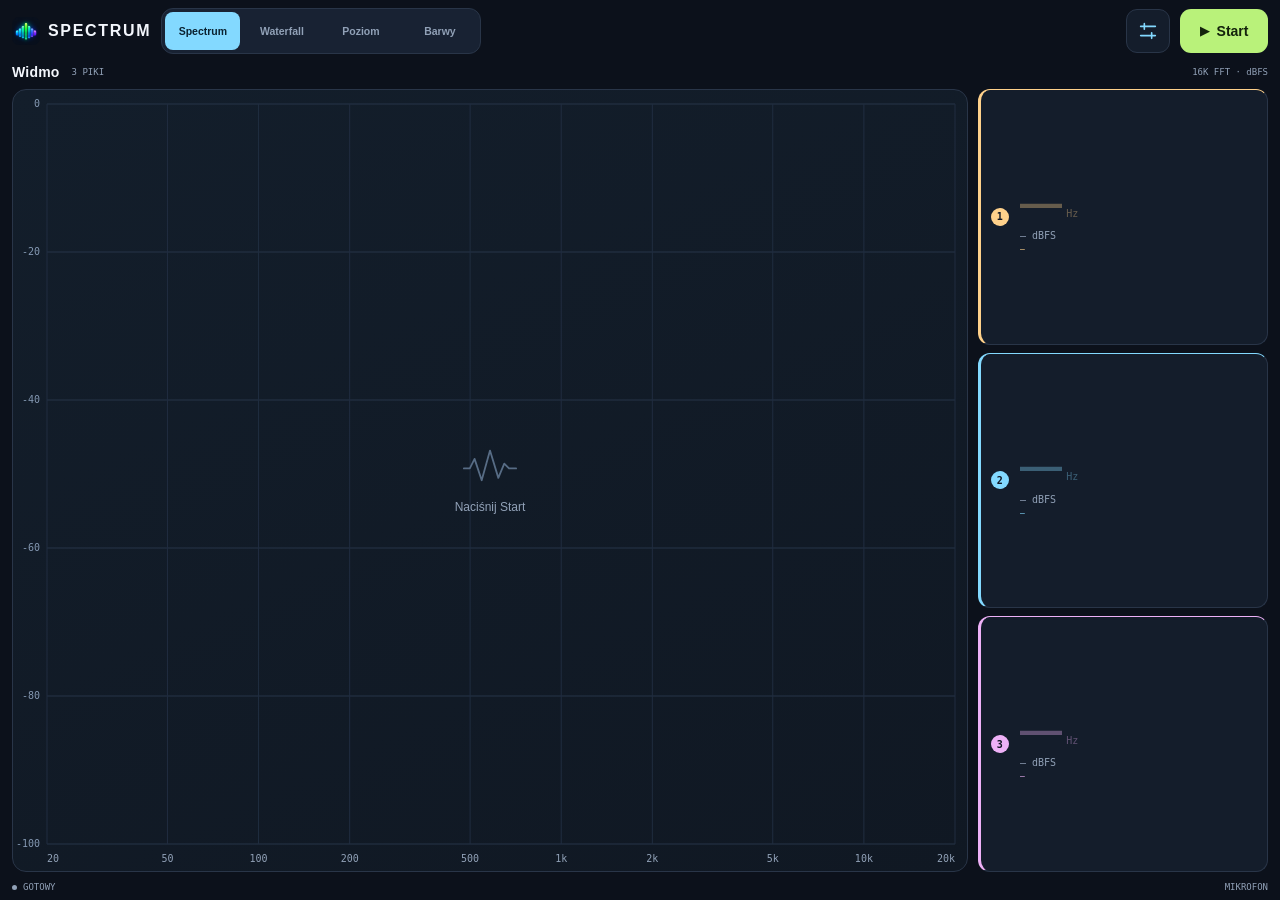
<file: index.html>
<!doctype html>
<html lang="pl" data-version="26.10.7"><head><meta charset="utf-8"><meta name="viewport" content="width=device-width, initial-scale=1, viewport-fit=cover"><meta name="theme-color" content="#0c111b"><meta name="apple-mobile-web-app-capable" content="yes"><meta name="apple-mobile-web-app-title" content="SPECTRUM"><meta name="apple-mobile-web-app-status-bar-style" content="black-translucent"><meta name="mobile-web-app-capable" content="yes"><link rel="manifest" href="manifest.webmanifest"><link rel="apple-touch-icon" sizes="180x180" href="icons/apple-touch-icon.png"><link rel="icon" type="image/png" sizes="32x32" href="icons/favicon-32.png"><meta name="author" content="Mariusz Bak — dev@mariuszbak.eu"><meta name="description" content="Widmo, wykrywanie pików tonalnych i miernik poziomu audio."><title>SPECTRUM — analizator audio</title><link rel="stylesheet" href="style.css?v=26.10.7"><meta name="application-version" content="26.10.7"></head>
<body><div class="app">
<header class="toolbar">
<div class="brand"><img src="icons/icon-192.png" width="28" height="28" alt=""><span>SPECTRUM</span></div>
<div class="function-tabs" role="tablist" aria-label="Funkcja"><button id="spectrumTab" role="tab" aria-selected="true" aria-controls="spectrumView">Spectrum</button><button id="waterfallTab" role="tab" aria-selected="false" aria-controls="spectrumView" tabindex="-1">Waterfall</button><button id="levelTab" role="tab" aria-selected="false" aria-controls="levelView" tabindex="-1">Poziom</button><button id="bandsTab" role="tab" aria-selected="false" aria-controls="bandsView" tabindex="-1">Barwy</button></div>
<button id="settingsOpen" class="settings-button" aria-label="Ustawienia" aria-haspopup="dialog"><svg viewBox="0 0 24 24" aria-hidden="true"><path d="M4 7h16M4 17h16M8 4v6m8 4v6"/></svg><span>Ustawienia</span></button>
<button id="start" class="start-button"><span id="playIcon" aria-hidden="true">▶</span><span id="startText">Start</span></button>
</header>
<main id="workspace" class="workspace">
<section id="spectrumView" class="view" role="tabpanel" aria-labelledby="spectrumTab">
<div class="view-heading"><h1 id="spectrumTitle">Widmo</h1><span id="peakStatus">3 PIKI</span><span class="technical">16K FFT · dBFS</span></div>
<div class="spectrum-layout">
<div class="chart-box"><canvas id="spectrum" aria-label="Widmo od 20 Hz do 20 kHz z trzema kolorowymi pikami"></canvas><div id="empty" class="empty"><svg viewBox="0 0 48 32" aria-hidden="true"><path d="M2 18h5l4-8 6 18L24 3l7 23 5-12 4 4h6"/></svg><span>Naciśnij Start</span></div></div>
<div id="peakCards" class="peak-cards" aria-label="Trzy dominujące częstotliwości">
<article class="peak-card" id="peakCard0"><div class="peak-card-head"><span class="peak-number">1</span><span>PIK 1</span></div><div class="peak-frequency"><strong id="peakFrequency0">—</strong><span>Hz</span></div><span id="peakLevel0" class="peak-level">— dBFS</span><span id="peakState0" class="peak-state">—</span></article>
<article class="peak-card" id="peakCard1"><div class="peak-card-head"><span class="peak-number">2</span><span>PIK 2</span></div><div class="peak-frequency"><strong id="peakFrequency1">—</strong><span>Hz</span></div><span id="peakLevel1" class="peak-level">— dBFS</span><span id="peakState1" class="peak-state">—</span></article>
<article class="peak-card" id="peakCard2"><div class="peak-card-head"><span class="peak-number">3</span><span>PIK 3</span></div><div class="peak-frequency"><strong id="peakFrequency2">—</strong><span>Hz</span></div><span id="peakLevel2" class="peak-level">— dBFS</span><span id="peakState2" class="peak-state">—</span></article>
</div><div id="waterfallBox" class="waterfall-box" hidden><div class="waterfall-heading"><span>Historia <span id="waterfallInfo">0 s</span></span><span class="color-ramp" aria-hidden="true"></span><span id="waterfallScale">−100…0 dBFS</span></div><div class="waterfall-plot"><canvas id="waterfall" aria-label="Historia widma: najnowsze dane u góry, starsze poniżej"></canvas></div></div><aside id="waterfallControls" class="waterfall-controls" aria-label="Regulacja wodospadu" hidden><label><span>Zoom <output id="waterfallZoomValue" for="waterfallZoom">1×</output></span><input id="waterfallZoom" type="range" min="0" max="4" step="0.05" value="0" aria-label="Zoom poziomu sygnału w dB"></label><label><span>Offset <output id="waterfallOffsetValue" for="waterfallOffset">0 dB</output></span><input id="waterfallOffset" type="range" min="-120" max="0" step="1" value="0" aria-label="Przesunięcie skali poziomu w dB"></label><label><span>Czułość <output id="waterfallGainValue" for="waterfallGain">0 dB</output></span><input id="waterfallGain" type="range" min="-24" max="24" step="1" value="0" aria-label="Czułość kolorów wodospadu" title="Zmienia kolory, bez zmiany wzmocnienia mikrofonu"></label><span id="waterfallZoomRange" class="waterfall-zoom-range">−100…0 dBFS</span><button id="waterfallReset" class="action" type="button">Reset</button></aside></div></section>
<section id="levelView" class="view" role="tabpanel" aria-labelledby="levelTab" hidden>
<div class="view-heading"><h1>Poziom</h1><span id="unitBadge" class="unit-badge">dBFS</span><span id="meterTypeLabel" class="technical">WSKAZÓWKA</span></div>
<div class="level-layout"><div class="meter-body"><div class="gauge"><canvas id="meter" aria-label="Wskaźnik poziomu RMS"></canvas></div><div class="main-value"><span class="reading-label">RMS</span><strong id="level">—</strong><span id="levelUnit">dBFS</span></div></div>
<div class="readings"><article class="reading-card"><span class="reading-label">PEAK · CHWILOWY</span><strong id="peak">—</strong><span class="reading-unit">dBFS</span></article><article class="reading-card"><span class="reading-label">MAX PEAK</span><strong id="max">—</strong><span class="reading-unit">dBFS</span></article><article class="reading-card"><span class="reading-label">MAX RMS</span><strong id="maxRms">—</strong><span class="reading-unit">dBFS</span></article></div></div>
</section><section id="bandsView" class="view bands-view" role="tabpanel" aria-labelledby="bandsTab" hidden><div class="view-heading"><h1>Barwy dźwięku</h1><span id="bandsStatus">0 pasm</span><span id="bandsRange" class="technical">20 Hz–20 kHz</span></div><div class="bands-grid"><article id="bandCard0" class="band-card" style="--band-hue:30;--activity:0" aria-label="20–63 Hz: Pomruk · drżenie"><strong>20–63 Hz</strong><span>Pomruk · drżenie</span><i aria-hidden="true"></i></article><article id="bandCard1" class="band-card" style="--band-hue:44;--activity:0" aria-label="80 Hz: Głęboki bas"><strong>80 Hz</strong><span>Głęboki bas</span><i aria-hidden="true"></i></article><article id="bandCard2" class="band-card" style="--band-hue:58;--activity:0" aria-label="100–125 Hz: Ciężkie MMM"><strong>100–125 Hz</strong><span>Ciężkie MMM</span><i aria-hidden="true"></i></article><article id="bandCard3" class="band-card" style="--band-hue:72;--activity:0" aria-label="160–200 Hz: Ciepłe UUU"><strong>160–200 Hz</strong><span>Ciepłe UUU</span><i aria-hidden="true"></i></article><article id="bandCard4" class="band-card" style="--band-hue:86;--activity:0" aria-label="250–315 Hz: Głuche UUU"><strong>250–315 Hz</strong><span>Głuche UUU</span><i aria-hidden="true"></i></article><article id="bandCard5" class="band-card" style="--band-hue:99;--activity:0" aria-label="400–500 Hz: Pudełkowe OOO"><strong>400–500 Hz</strong><span>Pudełkowe OOO</span><i aria-hidden="true"></i></article><article id="bandCard6" class="band-card" style="--band-hue:113;--activity:0" aria-label="630–800 Hz: Gardłowe AAA"><strong>630–800 Hz</strong><span>Gardłowe AAA</span><i aria-hidden="true"></i></article><article id="bandCard7" class="band-card" style="--band-hue:127;--activity:0" aria-label="1 kHz: Nosowe AAA"><strong>1 kHz</strong><span>Nosowe AAA</span><i aria-hidden="true"></i></article><article id="bandCard8" class="band-card" style="--band-hue:141;--activity:0" aria-label="1,25 kHz: Twarde AAA"><strong>1,25 kHz</strong><span>Twarde AAA</span><i aria-hidden="true"></i></article><article id="bandCard9" class="band-card" style="--band-hue:155;--activity:0" aria-label="1,6 kHz: Jasne EEE"><strong>1,6 kHz</strong><span>Jasne EEE</span><i aria-hidden="true"></i></article><article id="bandCard10" class="band-card" style="--band-hue:169;--activity:0" aria-label="2 kHz: Przenikliwe EEE"><strong>2 kHz</strong><span>Przenikliwe EEE</span><i aria-hidden="true"></i></article><article id="bandCard11" class="band-card" style="--band-hue:183;--activity:0" aria-label="2,5 kHz: Ostre EEE–III"><strong>2,5 kHz</strong><span>Ostre EEE–III</span><i aria-hidden="true"></i></article><article id="bandCard12" class="band-card" style="--band-hue:197;--activity:0" aria-label="3,15 kHz: Cienkie III"><strong>3,15 kHz</strong><span>Cienkie III</span><i aria-hidden="true"></i></article><article id="bandCard13" class="band-card" style="--band-hue:211;--activity:0" aria-label="4 kHz: Szorstkie ŚŚŚ"><strong>4 kHz</strong><span>Szorstkie ŚŚŚ</span><i aria-hidden="true"></i></article><article id="bandCard14" class="band-card" style="--band-hue:224;--activity:0" aria-label="5 kHz: Szeleszczące SZ"><strong>5 kHz</strong><span>Szeleszczące SZ</span><i aria-hidden="true"></i></article><article id="bandCard15" class="band-card" style="--band-hue:238;--activity:0" aria-label="6,3 kHz: Syczące SSS"><strong>6,3 kHz</strong><span>Syczące SSS</span><i aria-hidden="true"></i></article><article id="bandCard16" class="band-card" style="--band-hue:252;--activity:0" aria-label="8 kHz: Ostre SSS"><strong>8 kHz</strong><span>Ostre SSS</span><i aria-hidden="true"></i></article><article id="bandCard17" class="band-card" style="--band-hue:266;--activity:0" aria-label="10 kHz: Powietrzny syk"><strong>10 kHz</strong><span>Powietrzny syk</span><i aria-hidden="true"></i></article><article id="bandCard18" class="band-card" style="--band-hue:280;--activity:0" aria-label="12,5–20 kHz: Powietrze · szelest"><strong>12,5–20 kHz</strong><span>Powietrze · szelest</span><i aria-hidden="true"></i></article></div><p class="bands-note">Jasność = aktywność pasma. Opisy głosek są orientacyjne.</p></section><div id="frequencyProbe" class="frequency-probe" hidden><strong id="probeFrequency">—</strong><span>Hz</span></div></main>
<div class="statusbar"><span id="status">GOTOWY</span><span id="message" role="status"></span><span id="sampleRate">MIKROFON</span></div>
</div>
<dialog id="settings" aria-labelledby="settingsTitle"><div class="settings-header"><h2 id="settingsTitle">Ustawienia</h2><button id="settingsClose" aria-label="Zamknij ustawienia">✕</button></div><div class="settings-content">
<label>Jednostka poziomu<select id="units"><option value="dbfs">dBFS — sygnał cyfrowy</option><option value="spl">dB SPL — po kalibracji</option><option value="dbm">dBm — po kalibracji</option></select></label>
<div id="splSettings" class="calibration" hidden><label>Korekta dB SPL (dB)<input id="offset" type="number" inputmode="decimal" min="0" max="160" step="0.1" value="100"></label><label>Poziom referencyjny (dB SPL)<input id="splReference" type="number" inputmode="decimal" min="0" max="160" step="0.1" value="94"></label><button id="calibrateSpl" class="action">Kalibruj do bieżącego RMS</button><p id="splCalibration" role="status">Ustaw stabilny dźwięk i wpisz odczyt miernika referencyjnego.</p></div>
<div id="dbmSettings" class="calibration" hidden><label>Znany poziom odniesienia (dBm)<input id="dbmReference" type="number" inputmode="decimal" min="-200" max="100" step="0.1" value="0"></label><button id="calibrateDbm" class="action">Kalibruj do bieżącego RMS</button><p id="dbmCalibration" role="status">Brak kalibracji dBm.</p><p>dBm oznacza moc względem 1 mW. Wymaga znanego odniesienia i stałego toru wejściowego. Sam mikrofon nie mierzy mocy elektrycznej. PEAK i MAX to równoważne poziomy szczytowe.</p></div>
<label>Wskaźnik poziomu<select id="meterType"><option value="analog">Wskazówka</option><option value="bar">Bargraf</option></select></label>
<div class="spectrum-settings"><h3>Analizator widma</h3><label>Liczba wykrywanych pików<select id="peakCount"><option value="1">1 pik</option><option value="2">2 piki</option><option value="3" selected>3 piki</option></select></label><label class="range-label"><span>Poziom startowy skali <output id="floorValue" for="spectrumFloor">−100 dBFS</output></span><input id="spectrumFloor" type="range" min="-120" max="-40" step="5" value="-100"></label><p id="floorHint">Dolna granica skali; górna: 0 dBFS.</p><div class="frequency-inputs"><label>Od (Hz)<input id="frequencyFrom" type="number" inputmode="numeric" min="20" max="19990" step="1" value="20"></label><label>Do (Hz)<input id="frequencyTo" type="number" inputmode="numeric" min="30" max="20000" step="1" value="20000"></label></div><p id="rangeHint" role="status">Wykrywanie pików w wybranym paśmie.</p><button id="resetSpectrum" class="action">Przywróć pełne pasmo i skalę</button></div>
<label>Wygładzanie widma<select id="smooth"><option value="0.65">Umiarkowane</option><option value="0">Brak</option><option value="0.85">Silne</option></select></label>
<label class="switch-label"><span>Wykrywanie wzbudzeń</span><input id="feedbackEnabled" type="checkbox" checked role="switch"></label>
<p>„Wzbudzenie?” wskazuje wąski, stabilny pik, który rośnie lub długo się utrzymuje. Jest to podejrzenie — instrumenty również mogą je wywołać.</p>
<div class="settings-note">Barwy: kafelki pasm świecą zależnie od aktywności.<br>Waterfall: nowe dane u góry, bez wykrywania pików.<br>Piki: odczyt co 0,5 s · podtrzymanie 1,5 s.<br>Widmo zawsze w dBFS. dB SPL wymaga kalibracji.<br>Stop wyłącza mikrofon i zachowuje wskazania.</div>
<div id="installSection" class="pwa-install"><h3>Instalacja aplikacji</h3><button id="installPwa" class="action" hidden>Zainstaluj SPECTRUM</button><p id="installHint"></p></div><p id="offlineStatus" role="status">Przygotowywanie trybu offline…</p>
<button id="reset" class="action">Resetuj MAX PEAK i MAX RMS</button><div class="release-info">Wersja <span id="buildVersion">26.10.7</span></div><div class="author-info"><span>Autor</span><strong>Mariusz Bak</strong><a href="mailto:dev@mariuszbak.eu">dev@mariuszbak.eu</a></div>
</div></dialog>
<script type="module" src="app.js?v=26.10.7"></script><script type="module" src="pwa.js?v=26.10.7"></script></body></html>
</file>
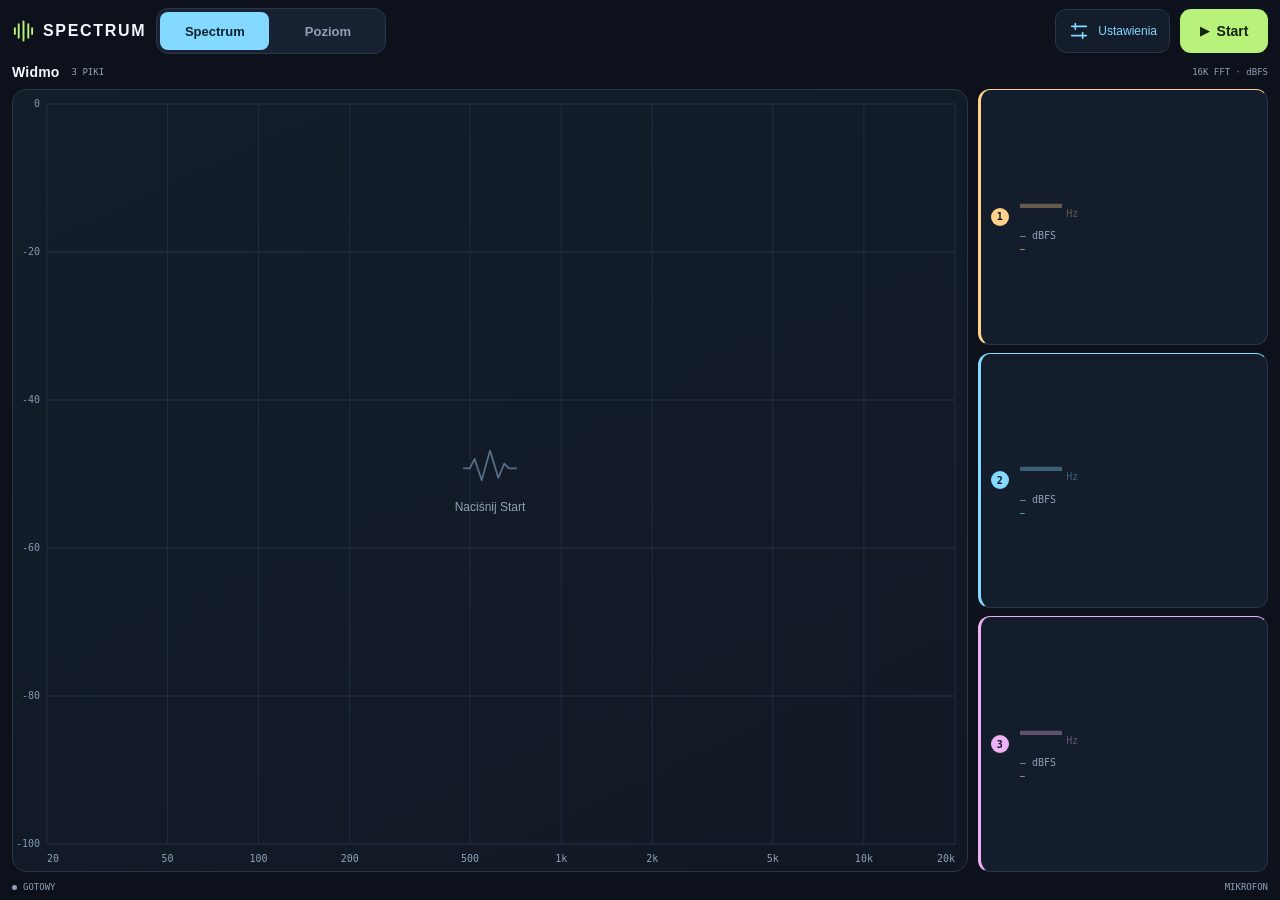
<file: spectrum.html>
<!doctype html>
<html lang="pl"><head><meta charset="utf-8"><meta name="viewport" content="width=device-width, initial-scale=1, viewport-fit=cover"><meta name="theme-color" content="#0c111b"><meta name="apple-mobile-web-app-capable" content="yes"><meta name="description" content="Widmo, wykrywanie pików tonalnych i miernik poziomu audio."><title>SPECTRUM — analizator audio</title><style>
:root{color-scheme:dark;--bg:#0c111b;--panel:#141d2b;--line:#293548;--muted:#91a1b7;--text:#f3f6fc;--green:#b9f27a;--blue:#83d9ff;--alert:#ff939f;--app-height:100dvh;font-family:-apple-system,BlinkMacSystemFont,"Segoe UI",sans-serif}
*{box-sizing:border-box}html,body{width:100%;height:100%;margin:0;overflow:hidden;overscroll-behavior:none;background:var(--bg);color:var(--text)}body{position:fixed;inset:0}button,input,select{font:inherit}button{touch-action:manipulation;cursor:pointer}button:focus-visible,select:focus-visible,input:focus-visible{outline:2px solid var(--blue);outline-offset:3px}button:disabled{opacity:.55;cursor:wait}[hidden]{display:none!important}
.app{width:100%;height:var(--app-height);max-height:100%;display:grid;grid-template-rows:auto minmax(0,1fr) auto;gap:12px;padding:max(12px,env(safe-area-inset-top)) max(14px,env(safe-area-inset-right)) max(8px,env(safe-area-inset-bottom)) max(14px,env(safe-area-inset-left));overflow:hidden}
.toolbar{display:grid;grid-template-columns:1fr auto auto;align-items:center;gap:10px;min-width:0}.brand{font-size:16px;letter-spacing:1.7px;font-weight:750;display:flex;align-items:center;gap:8px;min-width:0}.brand svg{width:23px;height:26px;stroke:var(--green);stroke-width:2;fill:none;stroke-linecap:round;flex-shrink:0}.function-tabs{grid-column:1/-1;grid-row:2;display:flex;background:#182233;border:1px solid var(--line);padding:3px;border-radius:12px;gap:4px;min-width:0}.function-tabs button{border:0;background:transparent;border-radius:8px;color:var(--muted);min-height:38px;padding:0 16px;flex:1;font-size:13px;font-weight:650}.function-tabs button[aria-selected=true]{background:var(--blue);color:#0b2230}#levelTab[aria-selected=true]{background:var(--green);color:#172b0e}
.settings-button{height:44px;min-width:44px;padding:0 12px;display:flex;align-items:center;justify-content:center;gap:8px;border:1px solid var(--line);border-radius:11px;background:var(--panel);color:var(--blue)}.settings-button svg{width:22px;height:22px;fill:none;stroke:currentColor;stroke-width:1.8;stroke-linecap:round}.settings-button span{display:none}.start-button{height:44px;min-width:88px;display:flex;align-items:center;justify-content:center;gap:8px;padding:0 15px;border:0;border-radius:11px;background:var(--green);color:#14230c;font-size:14px;font-weight:700}.start-button.running{background:var(--alert);color:#350e16}#playIcon{font-size:12px;line-height:1}
.workspace,.view,.spectrum-layout,.level-layout,.chart-box,.meter-body,.gauge{min-width:0;min-height:0}.workspace{overflow:hidden}.view{height:100%;display:grid;grid-template-rows:auto minmax(0,1fr);gap:10px}.view-heading{display:flex;align-items:center;gap:12px;min-height:20px}.view-heading h1{font-size:14px;letter-spacing:.2px;font-weight:550;margin:0}.technical{font:10px ui-monospace,monospace;color:var(--muted);margin-left:auto;white-space:nowrap}.unit-badge{font:10px ui-monospace,monospace;color:var(--green)}#peakStatus{font:9px ui-monospace,monospace;color:var(--muted);white-space:nowrap}#peakStatus.alert{color:var(--alert)}
.spectrum-layout,.level-layout{display:grid;grid-template-rows:minmax(0,1fr) auto;gap:10px}.chart-box{position:relative;border:1px solid var(--line);border-radius:14px;background:linear-gradient(155deg,#131e2b,#101823);overflow:hidden}canvas{display:block;width:100%;height:100%}.empty{position:absolute;inset:0;display:flex;flex-direction:column;gap:15px;align-items:center;justify-content:center;pointer-events:none;color:var(--muted);font-size:12px}.empty svg{width:58px;height:38px;fill:none;stroke:#576c85;stroke-width:1.5;stroke-linejoin:round;stroke-linecap:round}
.peak-cards,.readings{display:grid;grid-template-columns:repeat(3,minmax(0,1fr));gap:9px;min-width:0;min-height:0}.peak-card{--peak:#ffd18b;border:1px solid var(--line);border-top:3px solid var(--peak);border-radius:12px;padding:12px;min-width:0;min-height:0;background:var(--panel);overflow:hidden}.peak-card:nth-child(2){--peak:#83d9ff}.peak-card:nth-child(3){--peak:#eeb1f7}.peak-card-head{display:flex;gap:7px;align-items:center;color:var(--muted);font:9px ui-monospace,monospace;letter-spacing:.6px;white-space:nowrap}.peak-number{display:inline-flex;align-items:center;justify-content:center;flex-shrink:0;width:18px;height:18px;background:var(--peak);color:#101623;border-radius:50%;font:bold 10px ui-monospace,monospace}.peak-frequency{color:var(--peak);display:flex;align-items:baseline;gap:5px;margin-top:10px;min-width:0;white-space:nowrap}.peak-frequency strong{font-size:clamp(20px,5.8vw,40px);font-weight:550;font-variant-numeric:tabular-nums;letter-spacing:-.7px;line-height:1.15}.peak-frequency>span{font:10px ui-monospace,monospace}.peak-level{display:block;font:10px ui-monospace,monospace;color:var(--muted);margin-top:6px;white-space:nowrap}.peak-state{display:block;font:8px ui-monospace,monospace;color:var(--peak);margin-top:8px;min-height:10px;white-space:nowrap}.peak-card:not(.detected) .peak-frequency{opacity:.35}.peak-card.held .peak-frequency{opacity:.6}.peak-card.suspected{box-shadow:inset 0 0 0 1px var(--alert)}.peak-card.suspected .peak-state{color:var(--alert);font-weight:700}
.meter-body{display:grid;grid-template-rows:minmax(0,1fr) auto;border:1px solid var(--line);border-radius:14px;background:radial-gradient(ellipse at 50% 30%,#203127,#121b23 75%);overflow:hidden;padding:10px 12px 14px}.main-value{text-align:center;display:flex;flex-direction:column;align-items:center;gap:3px}.main-value strong{font-size:clamp(38px,11vmin,96px);font-weight:400;font-variant-numeric:tabular-nums;letter-spacing:-2px;line-height:1.05;color:var(--green)}.reading-label{font:9px ui-monospace,monospace;color:var(--muted);letter-spacing:.7px;white-space:nowrap}#levelUnit{font:11px ui-monospace,monospace;color:var(--muted)}.reading-card{display:flex;flex-direction:column;justify-content:center;gap:6px;padding:15px 10px;background:var(--panel);border:1px solid var(--line);border-radius:12px;text-align:center;min-width:0;min-height:0;overflow:hidden}.reading-card strong{font-size:clamp(23px,6vw,42px);font-weight:450;line-height:1.1;font-variant-numeric:tabular-nums;color:var(--blue);white-space:nowrap}.reading-card:nth-child(2) strong{color:#ffd18b}.reading-card:nth-child(3) strong{color:#eeb1f7}.reading-unit{font:9px ui-monospace,monospace;color:var(--muted);white-space:nowrap}
.statusbar{display:flex;align-items:center;gap:10px;font:9px ui-monospace,monospace;color:var(--muted);min-height:14px;min-width:0}#status{display:flex;align-items:center;gap:6px;white-space:nowrap}#status:before{content:"";width:5px;height:5px;border-radius:50%;background:currentColor}#status.live{color:var(--green)}#message{min-width:0;flex:1;overflow:hidden;white-space:nowrap;text-overflow:ellipsis}#message.error{color:var(--alert)}#sampleRate{white-space:nowrap;margin-left:auto}
 dialog{width:min(440px,calc(100% - 24px));max-height:calc(var(--app-height) - 24px);margin:auto;padding:0;overflow:hidden;border:1px solid #3b4e67;border-radius:18px;background:var(--bg);color:var(--text);box-shadow:0 25px 100px #0008}dialog[open]{display:flex;flex-direction:column}dialog::backdrop{background:#030813b8;backdrop-filter:blur(8px)}.settings-header{display:flex;justify-content:space-between;align-items:center;padding:13px 17px;border-bottom:1px solid var(--line);flex-shrink:0}.settings-header h2{font-size:17px;font-weight:600;margin:0}.settings-header button{width:42px;height:42px;border:0;border-radius:10px;background:var(--panel);color:var(--text);font-size:18px}.settings-content{overflow-y:auto;overscroll-behavior:contain;min-height:0;padding:20px;display:flex;flex-direction:column;gap:18px}.settings-content label{display:flex;flex-direction:column;gap:9px;font-size:12px;color:var(--muted)}select,input[type=number]{width:100%;min-width:0;border:1px solid var(--line);border-radius:9px;padding:12px;background:var(--panel);color:var(--text);font-size:16px;min-height:44px}.calibration{padding:14px;display:flex;flex-direction:column;gap:14px;border:1px solid var(--line);border-radius:12px;background:#121c28}.settings-content p,.settings-note{font-size:11px;color:var(--muted);line-height:1.65;margin:0}.settings-note{padding-top:15px;border-top:1px solid var(--line)}.action{min-height:44px;padding:10px 12px;border:1px solid #41563a;border-radius:9px;background:#202e20;color:var(--green);font-size:12px}.settings-content .switch-label{flex-direction:row;align-items:center;justify-content:space-between;gap:12px;color:var(--text)}input[type=checkbox]{appearance:none;flex-shrink:0;width:44px;height:26px;border:1px solid var(--line);border-radius:20px;background:#263245;position:relative;margin:0}input[type=checkbox]:before{content:"";position:absolute;left:4px;top:4px;width:16px;height:16px;background:#91a1b7;border-radius:50%;transition:transform .15s}input[type=checkbox]:checked{background:#334b27;border-color:#668b48}input[type=checkbox]:checked:before{background:var(--green);transform:translateX(18px)}
@media(min-width:700px){.app{padding:18px;gap:14px}.toolbar{grid-template-columns:auto minmax(160px,300px) 1fr auto;gap:16px}.function-tabs{grid-column:2;grid-row:1}.settings-button{justify-self:end}.settings-button span{display:inline;font-size:12px}.peak-frequency strong{font-size:clamp(30px,4vw,60px)}.peak-card{padding:16px}.peak-state{font-size:10px}.peak-level{font-size:12px}.peak-card-head{font-size:10px}.reading-label{font-size:11px}.technical,#peakStatus{font-size:11px}}
@media(orientation:landscape) and (min-width:540px){.app{padding:max(8px,env(safe-area-inset-top)) max(12px,env(safe-area-inset-right)) max(6px,env(safe-area-inset-bottom)) max(12px,env(safe-area-inset-left));gap:8px}.toolbar{grid-template-columns:auto minmax(148px,230px) 1fr auto;gap:10px}.function-tabs{grid-column:2;grid-row:1}.settings-button{justify-self:end}.spectrum-layout,.level-layout{grid-template-rows:minmax(0,1fr);grid-template-columns:minmax(0,1fr) clamp(158px,24vw,290px);gap:10px}.peak-cards,.readings{grid-template-columns:minmax(0,1fr);grid-template-rows:repeat(3,minmax(0,1fr));gap:8px}.peak-card{position:relative;padding:9px 10px;border-top-width:1px;border-left:3px solid var(--peak);display:flex;flex-direction:column;justify-content:center}.peak-card-head{position:absolute;left:10px;top:50%;transform:translateY(-50%)}.peak-card-head>span:last-child{display:none}.peak-frequency,.peak-level,.peak-state{margin-left:29px}.peak-frequency{margin-top:0;gap:5px}.peak-frequency strong{font-size:clamp(22px,4.7vh,42px)}.peak-level{font-size:10px;margin-top:3px}.peak-state{font-size:8px;margin-top:4px}.reading-card{padding:8px;gap:4px}.reading-card strong{font-size:clamp(23px,5.5vh,46px)}.reading-label{font-size:9px}.reading-unit{font-size:9px}.main-value strong{font-size:clamp(32px,10vh,72px)}.meter-body{padding:5px 12px 9px}.main-value{gap:1px}.main-value .reading-label{font-size:8px}.view{gap:7px}.technical,#peakStatus{font-size:9px}}
@media(orientation:landscape) and (max-height:390px){.peak-level{display:none}.peak-state{margin-top:4px}.reading-card{gap:2px}.reading-unit{font-size:8px}.toolbar .settings-button span{display:none}.toolbar .settings-button{padding:0;width:44px}.function-tabs button{min-height:34px}.settings-button,.start-button{height:40px}.technical,#peakStatus{font-size:8px}.brand{font-size:14px;letter-spacing:1px}}
@media(orientation:portrait) and (max-width:359px){.app{padding-left:10px;padding-right:10px;gap:9px}.brand{font-size:14px;letter-spacing:1px;gap:5px}.start-button{min-width:76px;padding:0 11px}.toolbar{gap:8px}.peak-card{padding:10px 7px}.peak-cards,.readings{gap:6px}.peak-frequency{gap:3px}.peak-frequency strong{font-size:20px}.peak-card-head{font-size:8px;gap:5px}.peak-state{font-size:7px}.reading-label{font-size:8px;letter-spacing:0}.technical{font-size:9px}.view-heading{gap:8px}}
@media(orientation:portrait) and (max-height:600px){.app{gap:8px;padding-top:max(8px,env(safe-area-inset-top))}.toolbar{gap:7px}.function-tabs button{min-height:34px}.view{gap:6px}.peak-card{padding-top:8px;padding-bottom:8px}.peak-frequency{margin-top:5px}.peak-state{margin-top:5px}.peak-level{margin-top:4px}.reading-card{padding:10px 7px;gap:4px}.meter-body{padding-top:5px;padding-bottom:8px}.main-value strong{font-size:38px}}
.chart-box,.gauge{position:relative}.chart-box canvas,.gauge canvas{position:absolute;inset:0}dialog[open]{position:fixed;inset:max(12px,env(safe-area-inset-top)) 0 auto;margin:0 auto;max-height:calc(var(--app-height) - max(12px,env(safe-area-inset-top)) - 12px)}
@media(orientation:landscape) and (max-height:300px){.app{gap:6px}.peak-state,.reading-unit{display:none}.peak-card{padding:5px 10px}.peak-frequency strong{font-size:20px}.reading-card{padding:3px;gap:2px}.reading-card strong{font-size:20px}.reading-label{font-size:8px}.main-value strong{font-size:28px}.meter-body{padding:3px 8px 5px}.statusbar{font-size:8px;min-height:11px}}

</style></head>
<body><div class="app">
<header class="toolbar">
<div class="brand"><svg viewBox="0 0 24 24" aria-hidden="true"><path d="M3 9v6m4-10v14m5-17v20m5-17v14m4-10v6"/></svg><span>SPECTRUM</span></div>
<div class="function-tabs" role="tablist" aria-label="Funkcja"><button id="spectrumTab" role="tab" aria-selected="true" aria-controls="spectrumView">Spectrum</button><button id="levelTab" role="tab" aria-selected="false" aria-controls="levelView" tabindex="-1">Poziom</button></div>
<button id="settingsOpen" class="settings-button" aria-label="Ustawienia" aria-haspopup="dialog"><svg viewBox="0 0 24 24" aria-hidden="true"><path d="M4 7h16M4 17h16M8 4v6m8 4v6"/></svg><span>Ustawienia</span></button>
<button id="start" class="start-button"><span id="playIcon" aria-hidden="true">▶</span><span id="startText">Start</span></button>
</header>
<main class="workspace">
<section id="spectrumView" class="view" role="tabpanel" aria-labelledby="spectrumTab">
<div class="view-heading"><h1>Widmo</h1><span id="peakStatus">3 PIKI</span><span class="technical">16K FFT · dBFS</span></div>
<div class="spectrum-layout">
<div class="chart-box"><canvas id="spectrum" aria-label="Widmo od 20 Hz do 20 kHz z trzema kolorowymi pikami"></canvas><div id="empty" class="empty"><svg viewBox="0 0 48 32" aria-hidden="true"><path d="M2 18h5l4-8 6 18L24 3l7 23 5-12 4 4h6"/></svg><span>Naciśnij Start</span></div></div>
<div class="peak-cards" aria-label="Trzy dominujące częstotliwości">
<article class="peak-card" id="peakCard0"><div class="peak-card-head"><span class="peak-number">1</span><span>PIK 1</span></div><div class="peak-frequency"><strong id="peakFrequency0">—</strong><span>Hz</span></div><span id="peakLevel0" class="peak-level">— dBFS</span><span id="peakState0" class="peak-state">—</span></article>
<article class="peak-card" id="peakCard1"><div class="peak-card-head"><span class="peak-number">2</span><span>PIK 2</span></div><div class="peak-frequency"><strong id="peakFrequency1">—</strong><span>Hz</span></div><span id="peakLevel1" class="peak-level">— dBFS</span><span id="peakState1" class="peak-state">—</span></article>
<article class="peak-card" id="peakCard2"><div class="peak-card-head"><span class="peak-number">3</span><span>PIK 3</span></div><div class="peak-frequency"><strong id="peakFrequency2">—</strong><span>Hz</span></div><span id="peakLevel2" class="peak-level">— dBFS</span><span id="peakState2" class="peak-state">—</span></article>
</div></div></section>
<section id="levelView" class="view" role="tabpanel" aria-labelledby="levelTab" hidden>
<div class="view-heading"><h1>Poziom</h1><span id="unitBadge" class="unit-badge">dBFS</span><span id="meterTypeLabel" class="technical">WSKAZÓWKA</span></div>
<div class="level-layout"><div class="meter-body"><div class="gauge"><canvas id="meter" aria-label="Wskaźnik poziomu RMS"></canvas></div><div class="main-value"><span class="reading-label">RMS</span><strong id="level">—</strong><span id="levelUnit">dBFS</span></div></div>
<div class="readings"><article class="reading-card"><span class="reading-label">PEAK · CHWILOWY</span><strong id="peak">—</strong><span class="reading-unit">dBFS</span></article><article class="reading-card"><span class="reading-label">MAX PEAK</span><strong id="max">—</strong><span class="reading-unit">dBFS</span></article><article class="reading-card"><span class="reading-label">MAX RMS</span><strong id="maxRms">—</strong><span class="reading-unit">dBFS</span></article></div></div>
</section></main>
<div class="statusbar"><span id="status">GOTOWY</span><span id="message" role="status"></span><span id="sampleRate">MIKROFON</span></div>
</div>
<dialog id="settings" aria-labelledby="settingsTitle"><div class="settings-header"><h2 id="settingsTitle">Ustawienia</h2><button id="settingsClose" aria-label="Zamknij ustawienia">✕</button></div><div class="settings-content">
<label>Jednostka poziomu<select id="units"><option value="dbfs">dBFS — sygnał cyfrowy</option><option value="spl">dB SPL — po kalibracji</option><option value="dbm">dBm — po kalibracji</option></select></label>
<div id="splSettings" class="calibration" hidden><label>Korekta dB SPL (dB)<input id="offset" type="number" inputmode="decimal" min="0" max="160" step="0.1" value="100"></label><label>Poziom referencyjny (dB SPL)<input id="splReference" type="number" inputmode="decimal" min="0" max="160" step="0.1" value="94"></label><button id="calibrateSpl" class="action">Kalibruj do bieżącego RMS</button><p id="splCalibration" role="status">Ustaw stabilny dźwięk i wpisz odczyt miernika referencyjnego.</p></div>
<div id="dbmSettings" class="calibration" hidden><label>Znany poziom odniesienia (dBm)<input id="dbmReference" type="number" inputmode="decimal" min="-200" max="100" step="0.1" value="0"></label><button id="calibrateDbm" class="action">Kalibruj do bieżącego RMS</button><p id="dbmCalibration" role="status">Brak kalibracji dBm.</p><p>dBm oznacza moc względem 1 mW. Wymaga znanego odniesienia i stałego toru wejściowego. Sam mikrofon nie mierzy mocy elektrycznej. PEAK i MAX to równoważne poziomy szczytowe.</p></div>
<label>Wskaźnik poziomu<select id="meterType"><option value="analog">Wskazówka</option><option value="bar">Bargraf</option></select></label>
<label>Wygładzanie widma<select id="smooth"><option value="0.65">Umiarkowane</option><option value="0">Brak</option><option value="0.85">Silne</option></select></label>
<label class="switch-label"><span>Wykrywanie wzbudzeń</span><input id="feedbackEnabled" type="checkbox" checked role="switch"></label>
<p>„Wzbudzenie?” wskazuje wąski, stabilny pik, który rośnie lub długo się utrzymuje. Jest to podejrzenie — instrumenty również mogą je wywołać.</p>
<div class="settings-note">Piki: odczyt co 0,5 s · podtrzymanie 1,5 s.<br>Widmo zawsze w dBFS. dB SPL wymaga kalibracji.<br>Stop wyłącza mikrofon i zachowuje wskazania.</div>
<button id="reset" class="action">Resetuj MAX PEAK i MAX RMS</button>
</div></dialog>
<script type="module">
const toDb = power => 10 * Math.log10(Math.max(power, 1e-12));
const distance = (a, b, binHz) => Math.abs(a - b) / Math.max(4 * binHz, Math.min(a, b) * (2 ** (1 / 12) - 1));
const HOLD_MS = 1500;
const ACQUIRE_MS = 450;
const REPLACE_MS = 800;

class PeakTracker {
  constructor() { this.reset(); }

  reset() {
    this.power = null;
    this.previousTime = null;
    this.pending = [];
    this.slots = [null, null, null];
  }

  resume(now) {
    if (this.previousTime !== null) {
      const gap = now - this.previousTime;
      for (const track of [...this.slots, ...this.pending]) {
        if (!track) continue;
        track.lastSeen += gap;
        if (track.since !== undefined) track.since += gap;
        if (track.displayAt !== undefined) track.displayAt += gap;
        if (track.replaceSince !== undefined) track.replaceSince += gap;
        if (track.feedbackUntil) track.feedbackUntil += gap;
        for (const sample of track.history || []) sample.time += gap;
      }
    }
    this.previousTime = now;
  }

  update(data, binHz, now) {
    const dt = this.previousTime === null ? 100 : Math.max(1, Math.min(250, now - this.previousTime));
    this.previousTime = now;
    const fresh = !this.power || this.power.length !== data.length;
    if (fresh) this.power = new Float64Array(data.length);
    const alpha = fresh ? 1 : 1 - Math.exp(-dt / 180);
    for (let i = 0; i < data.length; i++) {
      const power = Number.isFinite(data[i]) ? 10 ** (data[i] / 10) : 0;
      this.power[i] += alpha * (power - this.power[i]);
    }
    const peaks = this.detect(data, binHz);
    const used = new Set();

    // Assign the nearest frequency first; a rank change never swaps colours.
    const pairs = [];
    this.slots.forEach((track, slot) => {
      if (!track) return;
      peaks.forEach((peak, index) => {
        const delta = distance(track.frequency, peak.frequency, binHz);
        if (delta < 1) pairs.push({ slot, index, delta });
      });
    });
    pairs.sort((a, b) => a.delta - b.delta);
    const matched = new Set();
    for (const pair of pairs) {
      if (matched.has(pair.slot) || used.has(pair.index)) continue;
      const track = this.slots[pair.slot], peak = peaks[pair.index];
      if (now - track.lastSeen > 250) track.history = [];
      track.frequency += (peak.frequency - track.frequency) * (1 - Math.exp(-dt / 300));
      track.level += (peak.level - track.level) * (1 - Math.exp(-dt / 300));
      track.lastSeen = now;
      track.held = false;
      track.history.push({ ...peak, time: now });
      matched.add(pair.slot);
      used.add(pair.index);
    }
    this.slots.forEach((track, index) => {
      if (!track) return;
      if (now - track.lastSeen > HOLD_MS) this.slots[index] = null;
      else {
        track.held = !matched.has(index);
        if (track.held) { track.feedback = false; track.feedbackUntil = 0; }
      }
    });

    const previousPending = this.pending;
    const consumed = new Set();
    this.pending = [];
    peaks.forEach((peak, index) => {
      if (used.has(index) || this.slots.some(t => t && distance(t.frequency, peak.frequency, binHz) < 1)) return;
      let best = -1, bestDistance = 1;
      previousPending.forEach((old, i) => {
        const d = distance(old.frequency, peak.frequency, binHz);
        if (!consumed.has(i) && now - old.lastSeen <= 250 && d < bestDistance) { best = i; bestDistance = d; }
      });
      if (best >= 0) consumed.add(best);
      const pending = { ...peak, since: best >= 0 ? previousPending[best].since : now, lastSeen: now };
      this.pending.push(pending);
    });

    for (const candidate of this.pending) {
      const age = now - candidate.since;
      if (age < ACQUIRE_MS) continue;
      if (this.slots.some(t => t && distance(t.frequency, candidate.frequency, binHz) < 1)) continue;
      let slot = this.slots.findIndex(t => !t);
      if (slot < 0) {
        slot = this.slots.reduce((weakest, t, i, all) => t.level < all[weakest].level ? i : weakest, 0);
        const weakest = this.slots[slot];
        const enough = candidate.level > weakest.level + 4;
        if (!enough) { candidate.replaceSince = undefined; continue; }
        const old = previousPending.find(p => distance(p.frequency, candidate.frequency, binHz) < 1);
        candidate.replaceSince = old?.replaceSince ?? now;
        if (now - candidate.replaceSince < REPLACE_MS) continue;
      }
      this.slots[slot] = { frequency: candidate.frequency, level: candidate.level, lastSeen: now, held: false, displayAt: -Infinity, history: [{ ...candidate, time: now }], feedback: false };
    }

    for (const track of this.slots) {
      if (track && !track.held) this.assessFeedback(track, now, binHz);
      if (!track || now - track.displayAt < 500) continue;
      const step = track.frequency >= 10000 ? 10 : track.frequency >= 1000 ? 5 : 1;
      const rounded = Math.round(track.frequency / step) * step;
      if (!track.displayFrequency || Math.abs(rounded - track.displayFrequency) >= Math.max(step, binHz * .6, track.frequency * .002)) track.displayFrequency = rounded;
      track.displayLevel = Math.round(track.level);
      track.displayAt = now;
    }
    return this.slots;
  }

  assessFeedback(track, now, binHz) {
    track.history = track.history.filter(p => now - p.time <= 3000);
    const history = track.history;
    const age = history.length ? now - history[0].time : 0;
    if (age < 900) { track.feedback = false; return; }
    const recent = history.filter(p => now - p.time <= 1600);
    const frequencies = recent.map(p => p.frequency);
    const stable = Math.max(...frequencies) - Math.min(...frequencies) <= Math.max(2 * binHz, track.frequency * .008);
    const narrow = recent.every(p => p.widthHz <= Math.max(6 * binHz, p.frequency * .025));
    const clear = recent.every(p => p.prominence >= 12);
    const level = recent[recent.length - 1].level;
    const growth = level - recent[0].level;
    const sustained = age >= 2500 && recent.every(p => p.prominence >= 16);
    if (stable && narrow && clear && level >= -70 && (growth >= 4 || sustained)) track.feedbackUntil = now + 1200;
    track.feedback = now < (track.feedbackUntil || 0);
  }

  detect(raw, binHz) {
    const first = Math.max(1, Math.ceil(20 / binHz));
    const last = Math.min(this.power.length - 2, Math.floor(20000 / binHz));
    let strongest = -120;
    for (let i = first; i <= last; i++) strongest = Math.max(strongest, toDb(this.power[i]));
    const candidates = [];
    for (let i = first; i <= last; i++) {
      const p = this.power[i];
      if (!(p > this.power[i - 1] && p >= this.power[i + 1])) continue;
      const level = toDb(p);
      if (level < -85 || level < strongest - 30 || !Number.isFinite(raw[i]) || raw[i] < level - 9) continue;
      const radius = Math.max(8, Math.round(i * .15));
      const background = [];
      const stride = Math.max(1, Math.ceil(2 * radius / 32));
      for (let j = Math.max(first, i - radius); j <= Math.min(last, i + radius); j += stride) {
        if (Math.abs(j - i) > 2) background.push(this.power[j]);
      }
      background.sort((a, b) => a - b);
      const prominence = background.length ? level - toDb(background[Math.floor(background.length / 2)]) : 0;
      if (prominence < 6) continue;
      let lower = i, upper = i;
      while (lower > first && this.power[lower - 1] >= p / 4) lower--;
      while (upper < last && this.power[upper + 1] >= p / 4) upper++;
      const widthHz = (upper - lower + 1) * binHz;
      const a = toDb(this.power[i - 1]), b = level, c = toDb(this.power[i + 1]);
      const denominator = a - 2 * b + c;
      const delta = denominator ? Math.max(-.5, Math.min(.5, .5 * (a - c) / denominator)) : 0;
      candidates.push({ frequency: (i + delta) * binHz, level, prominence, widthHz });
    }
    candidates.sort((a, b) => b.level - a.level);
    const distinct = [];
    for (const peak of candidates) {
      if (distinct.every(p => distance(p.frequency, peak.frequency, binHz) >= 1)) distinct.push(peak);
      if (distinct.length === 24) break;
    }
    return distinct;
  }
}



const $ = id => document.getElementById(id);
const FFT_SIZE = 16384;
const peakTracker = new PeakTracker();
const peakColors = ['#ffd18b', '#83d9ff', '#eeb1f7'];
const numberFormat = new Intl.NumberFormat('pl-PL');
const clamp = (x, a, b) => Math.max(a, Math.min(b, x));
const db = x => x > 0 ? 20 * Math.log10(x) : -Infinity;
let ctx, stream, analyser, processor, frequencyData;
let sampleRate = 48000, state = 'idle', busy = false, sessionId = 0;
let raf = 0, lastFrame = -Infinity, lastPeakUpdate = -Infinity;
let rmsDb = -Infinity, peakDb = -Infinity, maxDb = -Infinity, maxRmsDb = -Infinity, needle = -90;
let mode = 'analog', view = 'spectrum', unit = 'dbfs', offset = 100, dbmOffset = null, feedbackEnabled = true;
try {
  const saved = JSON.parse(localStorage.getItem('spectrum-settings') || '{}');
  mode = saved.mode === 'bar' ? 'bar' : 'analog';
  view = saved.view === 'level' ? 'level' : 'spectrum';
  unit = ['dbfs', 'spl', 'dbm'].includes(saved.unit) ? saved.unit : saved.calibrated ? 'spl' : 'dbfs';
  offset = Number.isFinite(saved.offset) ? saved.offset : 100;
  dbmOffset = Number.isFinite(saved.dbmOffset) ? saved.dbmOffset : null;
  feedbackEnabled = saved.feedbackEnabled !== false;
  $('smooth').value = ['0', '0.65', '0.85'].includes(String(saved.smooth)) ? String(saved.smooth) : '0.65';
} catch {}
$('units').value = unit;
$('offset').value = offset;
$('meterType').value = mode;
$('feedbackEnabled').checked = feedbackEnabled;

const correction = () => unit === 'spl' ? offset : unit === 'dbm' ? dbmOffset : 0;
const shown = x => Number.isFinite(x) && correction() !== null ? (x + correction()).toFixed(1) : '—';
const tick = x => correction() === null ? '—' : String(Math.round((x + correction()) * 10) / 10);
const unitName = () => unit === 'spl' ? 'dB SPL · est.' : unit === 'dbm' ? (dbmOffset === null ? 'dBm · skalibruj' : 'dBm · kal.') : 'dBFS';
function save() {
  try { localStorage.setItem('spectrum-settings', JSON.stringify({ mode, view, unit, offset, dbmOffset, feedbackEnabled, smooth: Number($('smooth').value) })); } catch {}
}
function readings() {
  $('level').textContent = shown(rmsDb);
  $('peak').textContent = shown(peakDb);
  $('max').textContent = shown(maxDb);
  $('maxRms').textContent = shown(maxRmsDb);
  $('levelUnit').textContent = $('unitBadge').textContent = unitName();
  document.querySelectorAll('.reading-unit').forEach(el => el.textContent = unitName());
}
function unitUI() {
  $('splSettings').hidden = unit !== 'spl';
  $('dbmSettings').hidden = unit !== 'dbm';
  $('dbmCalibration').textContent = dbmOffset === null ? 'Brak kalibracji dBm.' : `Kalibracja zapisana · korekta ${dbmOffset.toFixed(1)} dB`;
  $('meterTypeLabel').textContent = mode === 'analog' ? 'WSKAZÓWKA' : 'BARGRAF';
}
function message(text = '', error = false) {
  $('message').textContent = $('message').title = text;
  $('message').classList.toggle('error', error);
}
function stateUI() {
  const active = state === 'running';
  $('status').textContent = active ? 'NA ŻYWO' : state === 'starting' ? 'ŁĄCZENIE' : state === 'stopped' ? 'STOP' : 'GOTOWY';
  $('status').classList.toggle('live', active);
  $('start').classList.toggle('running', active);
  $('start').disabled = busy;
  $('startText').textContent = state === 'starting' ? '…' : active ? 'Stop' : 'Start';
  $('playIcon').textContent = active ? '■' : '▶';
  $('start').setAttribute('aria-label', active ? 'Zatrzymaj pomiar i wyłącz mikrofon' : 'Uruchom mikrofon i pomiar');
  $('empty').hidden = !!frequencyData;
  renderPeaks();
}
function setView(next) {
  view = next;
  for (const name of ['spectrum', 'level']) {
    $(name + 'View').hidden = name !== view;
    $(name + 'Tab').setAttribute('aria-selected', String(name === view));
    $(name + 'Tab').tabIndex = name === view ? 0 : -1;
  }
  save();
  draw();
}
function surface(id) {
  const canvas = $(id), rect = canvas.getBoundingClientRect();
  if (rect.width < 2 || rect.height < 2) return null;
  const dpr = Math.min(devicePixelRatio || 1, 2);
  const width = Math.round(rect.width * dpr), height = Math.round(rect.height * dpr);
  if (canvas.width !== width || canvas.height !== height) { canvas.width = width; canvas.height = height; }
  const c = canvas.getContext('2d');
  c.setTransform(dpr, 0, 0, dpr, 0, 0);
  c.clearRect(0, 0, rect.width, rect.height);
  return [c, rect.width, rect.height];
}
function drawMeter() {
  const s = surface('meter'); if (!s) return;
  const [c, w, h] = s, value = clamp(needle, -90, 0);
  c.font = '10px ui-monospace, monospace'; c.textAlign = 'center';
  if (mode === 'analog') {
    const cx = w / 2, cy = h - 12, r = Math.min(w * .44, h * .92);
    if (r < 22) return;
    const start = -Math.PI * .88, end = -Math.PI * .12;
    const angle = v => start + (v + 90) / 90 * (end - start);
    c.lineWidth = 9; c.strokeStyle = '#2d3c37'; c.beginPath(); c.arc(cx, cy, r, start, end); c.stroke();
    c.lineWidth = 4; c.strokeStyle = '#b9f27a'; c.beginPath(); c.arc(cx, cy, r, start, angle(value)); c.stroke();
    const labelStep = r < 95 ? 30 : 15;
    for (let v = -90; v <= 0; v += 5) {
      const a = angle(v), major = v % labelStep === 0;
      c.strokeStyle = v >= -10 ? '#ffd18b' : '#8caa91'; c.lineWidth = 1;
      c.beginPath(); c.moveTo(cx + Math.cos(a) * (r - 9), cy + Math.sin(a) * (r - 9));
      c.lineTo(cx + Math.cos(a) * (r - (major ? 19 : 13)), cy + Math.sin(a) * (r - (major ? 19 : 13))); c.stroke();
      if (major && r > 60) { c.fillStyle = '#a1b6a9'; c.fillText(tick(v), cx + Math.cos(a) * (r - 32), cy + Math.sin(a) * (r - 32) + 3); }
    }
    const a = angle(value);
    c.strokeStyle = '#e5f5d0'; c.lineWidth = 2; c.beginPath(); c.moveTo(cx, cy); c.lineTo(cx + Math.cos(a) * (r - 22), cy + Math.sin(a) * (r - 22)); c.stroke();
    c.fillStyle = '#b9f27a'; c.beginPath(); c.arc(cx, cy, 5, 0, 2 * Math.PI); c.fill();
  } else {
    const x = 22, bw = w - 44, bh = Math.max(12, Math.min(70, h * .4)), y = Math.max(5, (h - bh - 25) / 2), n = 45;
    for (let i = 0; i < n; i++) { c.fillStyle = i / n < (value + 90) / 90 ? (i > 40 ? '#ff939f' : i > 34 ? '#ffd18b' : '#b9f27a') : '#2a3742'; c.fillRect(x + i * bw / n, y, bw / n - 3, bh); }
    for (let v = -90; v <= 0; v += 15) { c.fillStyle = '#91a1b7'; c.fillText(tick(v), x + (v + 90) / 90 * bw, y + bh + 20); }
    if (Number.isFinite(maxDb)) { const xx = x + clamp((maxDb + 90) / 90, 0, 1) * bw; c.fillStyle = '#fff'; c.fillRect(xx - 1, y - 4, 2, bh + 8); }
  }
}
function renderPeaks() {
  const tracks = peakTracker.slots, live = tracks.filter(t => t && !t.held);
  const strongest = live.reduce((best, t) => !best || t.level > best.level ? t : best, null);
  let suspects = 0;
  tracks.forEach((track, i) => {
    const suspected = !!track && feedbackEnabled && track.feedback && !track.held;
    if (suspected) suspects++;
    $('peakFrequency' + i).textContent = track ? numberFormat.format(track.displayFrequency) : '—';
    $('peakLevel' + i).textContent = track ? `${track.displayLevel} dBFS` : '— dBFS';
    $('peakState' + i).textContent = !track ? '—' : state !== 'running' ? 'ZATRZYMANO' : track.held ? 'PODTRZYMANIE' : suspected ? 'WZBUDZENIE?' : track === strongest ? 'NAJSILNIEJSZY' : 'STABILNY';
    $('peakCard' + i).classList.toggle('held', !!track?.held);
    $('peakCard' + i).classList.toggle('detected', !!track);
    $('peakCard' + i).classList.toggle('suspected', suspected && state === 'running');
  });
  $('peakStatus').textContent = state === 'stopped' ? 'ZATRZYMANE' : suspects && state === 'running' ? `WZBUDZENIE? ${suspects}` : state === 'running' && !live.length ? 'SZUKAM PIKÓW' : '3 PIKI';
  $('peakStatus').classList.toggle('alert', suspects > 0 && state === 'running');
}
function drawPeakMarkers(c, x, y, top, bottom, left, right) {
  peakTracker.slots.forEach((track, i) => {
    if (!track) return;
    const xx = x(track.displayFrequency); if (xx < left || xx > right) return;
    let level = track.markerLevel ?? track.displayLevel;
    if (!track.held && frequencyData) {
      const bin = Math.round(track.displayFrequency / (sampleRate / FFT_SIZE)); level = -100;
      for (let k = Math.max(1, bin - 2); k <= Math.min(frequencyData.length - 1, bin + 2); k++) level = Math.max(level, frequencyData[k]);
      track.markerLevel = level;
    }
    const yy = y(level), suspected = feedbackEnabled && track.feedback && !track.held;
    c.save(); c.globalAlpha = track.held ? .45 : 1;
    c.strokeStyle = c.fillStyle = peakColors[i]; c.lineWidth = 1; c.setLineDash([3, 4]);
    c.beginPath(); c.moveTo(xx, top); c.lineTo(xx, bottom); c.stroke(); c.setLineDash([]);
    if (suspected) { c.strokeStyle = '#ff939f'; c.lineWidth = 2; c.beginPath(); c.arc(xx, yy, 10, 0, 2 * Math.PI); c.stroke(); }
    c.beginPath(); c.arc(xx, yy, 5, 0, 2 * Math.PI); c.fill(); c.strokeStyle = '#0c111b'; c.lineWidth = 2; c.stroke();
    const bx = clamp(xx, left + 10, right - 10), by = top + 11 + i * 22;
    c.fillStyle = peakColors[i]; c.beginPath(); c.arc(bx, by, 9, 0, 2 * Math.PI); c.fill();
    c.fillStyle = '#101623'; c.font = 'bold 11px ui-monospace, monospace'; c.textAlign = 'center'; c.fillText(String(i + 1), bx, by + 4); c.restore();
  });
}
function drawSpectrum() {
  const s = surface('spectrum'); if (!s) return;
  const [c, w, h] = s, left = 34, right = w - 12, top = 14, bottom = h - 27;
  if (right <= left || bottom <= top) return;
  const xmax = Math.min(20000, sampleRate / 2);
  const x = f => left + Math.log(f / 20) / Math.log(xmax / 20) * (right - left);
  const y = d => top - clamp(d, -100, 0) / 100 * (bottom - top);
  c.font = '10px ui-monospace, monospace'; c.lineWidth = 1;
  for (let d = 0; d >= -100; d -= h < 160 ? 40 : 20) {
    c.strokeStyle = '#263449'; c.beginPath(); c.moveTo(left, y(d)); c.lineTo(right, y(d)); c.stroke();
    c.fillStyle = '#8498b2'; c.textAlign = 'right'; c.fillText(d, left - 7, y(d) + 3);
  }
  const ticks = w < 360 ? [20, 100, 1000, 5000, 20000] : w < 420 ? [20, 100, 1000, 10000, 20000] : [20, 50, 100, 200, 500, 1000, 2000, 5000, 10000, 20000];
  for (const f of ticks) {
    if (f > xmax) continue;
    const xx = x(f); c.strokeStyle = '#202d40'; c.beginPath(); c.moveTo(xx, top); c.lineTo(xx, bottom); c.stroke();
    c.textAlign = f === 20 ? 'left' : f === 20000 ? 'right' : 'center'; c.fillStyle = '#91a1b7'; c.fillText(f >= 1000 ? f / 1000 + 'k' : String(f), xx, h - 9);
  }
  if (!frequencyData) return;
  const binHz = sampleRate / FFT_SIZE, bins = frequencyData.length, cols = Math.floor(right - left), points = [];
  for (let i = 0; i < cols; i++) {
    const low = 20 * (xmax / 20) ** (i / cols), high = 20 * (xmax / 20) ** ((i + 1) / cols);
    const a = clamp(Math.floor(low / binHz), 1, bins - 1), b = clamp(Math.ceil(high / binHz), a + 1, bins);
    let value = -100; for (let k = a; k < b; k++) value = Math.max(value, frequencyData[k]);
    points.push([left + i, y(value)]);
  }
  const fill = c.createLinearGradient(0, top, 0, bottom); fill.addColorStop(0, '#83d9ff45'); fill.addColorStop(1, '#83d9ff02');
  c.beginPath(); c.moveTo(left, bottom); for (const p of points) c.lineTo(...p); c.lineTo(right, bottom); c.closePath(); c.fillStyle = fill; c.fill();
  c.beginPath(); points.forEach((p, i) => i ? c.lineTo(...p) : c.moveTo(...p)); c.strokeStyle = '#99d8ed'; c.lineWidth = 1.5; c.stroke();
  drawPeakMarkers(c, x, y, top, bottom, left, right);
}
function draw() { if (view === 'level') drawMeter(); else drawSpectrum(); }
function loop(t) {
  if (state !== 'running') return;
  if (t - lastFrame >= 33) {
    lastFrame = t; analyser.getFloatFrequencyData(frequencyData);
    if (t - lastPeakUpdate >= 100) { peakTracker.update(frequencyData, sampleRate / FFT_SIZE, t); renderPeaks(); lastPeakUpdate = t; }
    needle += (Math.max(-90, rmsDb) - needle) * .24;
    draw();
  }
  raf = requestAnimationFrame(loop);
}
function releaseAudio() {
  if (stream) stream.getTracks().forEach(track => { track.onended = null; track.stop(); });
  if (processor) { processor.port.onmessage = null; processor.disconnect(); }
  if (ctx) { ctx.onstatechange = null; void ctx.close().catch(() => {}); }
  stream = null; ctx = null; analyser = null; processor = null;
}
function stopCapture(text = '') {
  sessionId++; cancelAnimationFrame(raf); state = 'stopped'; releaseAudio();
  stateUI(); message(text); draw();
}
async function start() {
  if (busy) return;
  if (state === 'running') { stopCapture(); return; }
  busy = true; state = 'starting'; message(); stateUI();
  const request = ++sessionId;
  try {
    if (!navigator.mediaDevices?.getUserMedia) throw new Error('unsupported');
    const localContext = new (window.AudioContext || window.webkitAudioContext)(); ctx = localContext;
    await localContext.resume();
    const acquired = await navigator.mediaDevices.getUserMedia({ audio: { echoCancellation: false, noiseSuppression: false, autoGainControl: false, channelCount: 1 }, video: false });
    if (request !== sessionId || document.hidden) { acquired.getTracks().forEach(t => t.stop()); if (localContext.state !== 'closed') await localContext.close(); return; }
    stream = acquired;
    const processorUrl = URL.createObjectURL(new Blob(["class MeterProcessor extends AudioWorkletProcessor {\n  constructor(){super();this.sum=0;this.peak=0;this.count=0;}\n  process(inputs){const data=inputs[0]?.[0];if(data){for(const x of data){this.sum+=x*x;this.peak=Math.max(this.peak,Math.abs(x));}this.count+=data.length;if(this.count>=sampleRate/8){this.port.postMessage({rms:Math.sqrt(this.sum/this.count),peak:this.peak});this.sum=0;this.peak=0;this.count=0;}}return true;}\n}\nregisterProcessor('meter-processor',MeterProcessor);\n"], { type: 'text/javascript' }));
    try { await localContext.audioWorklet.addModule(processorUrl); } finally { URL.revokeObjectURL(processorUrl); }
    if (request !== sessionId || document.hidden) { releaseAudio(); return; }
    await localContext.resume();
    if (localContext.state !== 'running') throw new Error('resume');
    sampleRate = localContext.sampleRate;
    analyser = localContext.createAnalyser(); analyser.fftSize = FFT_SIZE;
    analyser.smoothingTimeConstant = Number($('smooth').value); analyser.minDecibels = -100; analyser.maxDecibels = 0;
    frequencyData = new Float32Array(analyser.frequencyBinCount).fill(-100);
    peakTracker.reset(); rmsDb = peakDb = -Infinity; needle = -90;
    processor = new AudioWorkletNode(localContext, 'meter-processor');
    processor.port.onmessage = ({ data }) => {
      if (state !== 'running') return;
      rmsDb = db(data.rms); peakDb = db(data.peak); maxDb = Math.max(maxDb, peakDb); maxRmsDb = Math.max(maxRmsDb, rmsDb); readings();
    };
    const source = localContext.createMediaStreamSource(stream), silent = localContext.createGain(); silent.gain.value = 0;
    source.connect(analyser); source.connect(processor); processor.connect(silent).connect(localContext.destination);
    stream.getAudioTracks()[0].onended = () => stopCapture('Mikrofon został odłączony.');
    state = 'running'; lastFrame = lastPeakUpdate = -Infinity;
    localContext.onstatechange = () => { if (state === 'running' && localContext.state !== 'running') stopCapture('Audio przerwane. Naciśnij Start.'); };
    $('sampleRate').textContent = `${sampleRate / 1000} kHz · MONO`;
    readings(); raf = requestAnimationFrame(loop);
  } catch (e) {
    if (request === sessionId) {
      releaseAudio(); state = frequencyData ? 'stopped' : 'idle';
      const text = e.name === 'NotAllowedError' ? 'Zezwól na mikrofon w Safari.' : e.name === 'NotFoundError' ? 'Nie znaleziono mikrofonu.' : e.message === 'unsupported' ? 'Otwórz aplikację przez HTTPS w Safari.' : 'Audio niedostępne. Spróbuj ponownie.';
      message(text, true);
    }
  } finally { busy = false; if (state === 'starting') state = 'stopped'; stateUI(); draw(); }
}
function calibrate(kind) {
  const target = $(kind + 'Calibration'), raw = $(kind + 'Reference').value.trim(), reference = Number(raw);
  if (!raw || !Number.isFinite(reference) || reference < (kind === 'dbm' ? -200 : 0) || reference > (kind === 'dbm' ? 100 : 160)) { target.textContent = 'Podaj poprawny poziom odniesienia.'; return; }
  if (state !== 'running' || !Number.isFinite(rmsDb) || rmsDb < -90) { target.textContent = 'Uruchom pomiar i podaj stabilny sygnał odniesienia.'; return; }
  const value = reference - rmsDb;
  if (kind === 'dbm') dbmOffset = value;
  else { if (value < 0 || value > 160) { target.textContent = 'Korekta musi mieścić się w zakresie 0–160 dB.'; return; } offset = value; $('offset').value = offset.toFixed(1); }
  save(); unitUI(); target.textContent = `Kalibracja zapisana · korekta ${value.toFixed(1)} dB`; readings(); draw();
}
$('start').addEventListener('click', start);
$('spectrumTab').onclick = () => setView('spectrum');
$('levelTab').onclick = () => setView('level');
for (const name of ['spectrum', 'level']) $(name + 'Tab').onkeydown = e => {
  if (['ArrowLeft', 'ArrowRight', 'Home', 'End'].includes(e.key)) { e.preventDefault(); const next = e.key === 'Home' ? 'spectrum' : e.key === 'End' ? 'level' : view === 'spectrum' ? 'level' : 'spectrum'; setView(next); $(next + 'Tab').focus(); }
};
$('settingsOpen').onclick = () => $('settings').showModal();
$('settingsClose').onclick = () => $('settings').close();
$('settings').addEventListener('click', e => { if (e.target === $('settings')) { const r = $('settings').getBoundingClientRect(); if (e.clientX < r.left || e.clientX > r.right || e.clientY < r.top || e.clientY > r.bottom) $('settings').close(); } });
$('units').onchange = () => { unit = $('units').value; save(); unitUI(); readings(); draw(); };
$('offset').onchange = () => { offset = clamp(Number($('offset').value) || 0, 0, 160); $('offset').value = offset; save(); readings(); draw(); };
$('meterType').onchange = () => { mode = $('meterType').value; save(); unitUI(); draw(); };
$('smooth').onchange = () => { if (analyser) analyser.smoothingTimeConstant = Number($('smooth').value); save(); };
$('feedbackEnabled').onchange = () => { feedbackEnabled = $('feedbackEnabled').checked; save(); renderPeaks(); draw(); };
$('calibrateDbm').onclick = () => calibrate('dbm');
$('calibrateSpl').onclick = () => calibrate('spl');
$('reset').onclick = () => { maxDb = maxRmsDb = -Infinity; readings(); draw(); message('MAX wyzerowane'); };
document.addEventListener('visibilitychange', () => { if (document.hidden && (state === 'running' || state === 'starting')) stopCapture(); });
window.addEventListener('pagehide', () => { if (state === 'running' || state === 'starting') stopCapture(); });
function fitViewport() {
  const height = window.visualViewport?.height || window.innerHeight;
  if (height) document.documentElement.style.setProperty('--app-height', `${Math.floor(height)}px`);
  draw();
}
window.addEventListener('resize', fitViewport);
window.visualViewport?.addEventListener('resize', fitViewport);
if (typeof ResizeObserver !== 'undefined') { const observer = new ResizeObserver(() => requestAnimationFrame(draw)); observer.observe($('spectrum')); observer.observe($('meter')); }
unitUI(); readings(); stateUI(); setView(view); fitViewport();

</script></body></html>
</file>
<file: style.css>
:root{color-scheme:dark;--bg:#0c111b;--panel:#141d2b;--line:#293548;--muted:#91a1b7;--text:#f3f6fc;--green:#b9f27a;--blue:#83d9ff;--alert:#ff939f;--app-height:100dvh;font-family:-apple-system,BlinkMacSystemFont,"Segoe UI",sans-serif}
*{box-sizing:border-box}html,body{width:100%;height:100%;margin:0;overflow:hidden;overscroll-behavior:none;background:var(--bg);color:var(--text)}body{position:fixed;inset:0}button,input,select{font:inherit}button{touch-action:manipulation;cursor:pointer}button:focus-visible,select:focus-visible,input:focus-visible{outline:2px solid var(--blue);outline-offset:3px}button:disabled{opacity:.55;cursor:wait}[hidden]{display:none!important}
.app{width:100%;height:var(--app-height);max-height:100%;display:grid;grid-template-rows:auto minmax(0,1fr) auto;gap:12px;padding:max(12px,env(safe-area-inset-top)) max(14px,env(safe-area-inset-right)) max(8px,env(safe-area-inset-bottom)) max(14px,env(safe-area-inset-left));overflow:hidden}
.toolbar{display:grid;grid-template-columns:1fr auto auto;align-items:center;gap:10px;min-width:0}.brand{font-size:16px;letter-spacing:1.7px;font-weight:750;display:flex;align-items:center;gap:8px;min-width:0}.brand svg{width:23px;height:26px;stroke:var(--green);stroke-width:2;fill:none;stroke-linecap:round;flex-shrink:0}.function-tabs{grid-column:1/-1;grid-row:2;display:flex;background:#182233;border:1px solid var(--line);padding:3px;border-radius:12px;gap:4px;min-width:0}.function-tabs button{border:0;background:transparent;border-radius:8px;color:var(--muted);min-height:38px;padding:0 16px;flex:1;font-size:13px;font-weight:650}.function-tabs button[aria-selected=true]{background:var(--blue);color:#0b2230}#levelTab[aria-selected=true]{background:var(--green);color:#172b0e}
.settings-button{height:44px;min-width:44px;padding:0 12px;display:flex;align-items:center;justify-content:center;gap:8px;border:1px solid var(--line);border-radius:11px;background:var(--panel);color:var(--blue)}.settings-button svg{width:22px;height:22px;fill:none;stroke:currentColor;stroke-width:1.8;stroke-linecap:round}.settings-button span{display:none}.start-button{height:44px;min-width:88px;display:flex;align-items:center;justify-content:center;gap:8px;padding:0 15px;border:0;border-radius:11px;background:var(--green);color:#14230c;font-size:14px;font-weight:700}.start-button.running{background:var(--alert);color:#350e16}#playIcon{font-size:12px;line-height:1}
.workspace,.view,.spectrum-layout,.level-layout,.chart-box,.meter-body,.gauge{min-width:0;min-height:0}.workspace{overflow:hidden}.view{height:100%;display:grid;grid-template-rows:auto minmax(0,1fr);gap:10px}.view-heading{display:flex;align-items:center;gap:12px;min-height:20px}.view-heading h1{font-size:14px;letter-spacing:.2px;font-weight:550;margin:0}.technical{font:10px ui-monospace,monospace;color:var(--muted);margin-left:auto;white-space:nowrap}.unit-badge{font:10px ui-monospace,monospace;color:var(--green)}#peakStatus{font:9px ui-monospace,monospace;color:var(--muted);white-space:nowrap}#peakStatus.alert{color:var(--alert)}
.spectrum-layout,.level-layout{display:grid;grid-template-rows:minmax(0,1fr) auto;gap:10px}.chart-box{position:relative;border:1px solid var(--line);border-radius:14px;background:linear-gradient(155deg,#131e2b,#101823);overflow:hidden}canvas{display:block;width:100%;height:100%}.empty{position:absolute;inset:0;display:flex;flex-direction:column;gap:15px;align-items:center;justify-content:center;pointer-events:none;color:var(--muted);font-size:12px}.empty svg{width:58px;height:38px;fill:none;stroke:#576c85;stroke-width:1.5;stroke-linejoin:round;stroke-linecap:round}
.peak-cards,.readings{display:grid;grid-template-columns:repeat(var(--peak-count,3),minmax(0,1fr));gap:9px;min-width:0;min-height:0}.peak-card{--peak:#ffd18b;border:1px solid var(--line);border-top:3px solid var(--peak);border-radius:12px;padding:12px;min-width:0;min-height:0;background:var(--panel);overflow:hidden}.peak-card:nth-child(2){--peak:#83d9ff}.peak-card:nth-child(3){--peak:#eeb1f7}.peak-card-head{display:flex;gap:7px;align-items:center;color:var(--muted);font:9px ui-monospace,monospace;letter-spacing:.6px;white-space:nowrap}.peak-number{display:inline-flex;align-items:center;justify-content:center;flex-shrink:0;width:18px;height:18px;background:var(--peak);color:#101623;border-radius:50%;font:bold 10px ui-monospace,monospace}.peak-frequency{color:var(--peak);display:flex;align-items:baseline;gap:5px;margin-top:10px;min-width:0;white-space:nowrap}.peak-frequency strong{font-size:clamp(20px,5.8vw,40px);font-weight:550;font-variant-numeric:tabular-nums;letter-spacing:-.7px;line-height:1.15}.peak-frequency>span{font:10px ui-monospace,monospace}.peak-level{display:block;font:10px ui-monospace,monospace;color:var(--muted);margin-top:6px;white-space:nowrap}.peak-state{display:block;font:8px ui-monospace,monospace;color:var(--peak);margin-top:8px;min-height:10px;white-space:nowrap}.peak-card:not(.detected) .peak-frequency{opacity:.35}.peak-card.held .peak-frequency{opacity:.6}.peak-card.suspected{box-shadow:inset 0 0 0 1px var(--alert)}.peak-card.suspected .peak-state{color:var(--alert);font-weight:700}
.meter-body{display:grid;grid-template-rows:minmax(0,1fr) auto;border:1px solid var(--line);border-radius:14px;background:radial-gradient(ellipse at 50% 30%,#203127,#121b23 75%);overflow:hidden;padding:10px 12px 14px}.main-value{text-align:center;display:flex;flex-direction:column;align-items:center;gap:3px}.main-value strong{font-size:clamp(38px,11vmin,96px);font-weight:400;font-variant-numeric:tabular-nums;letter-spacing:-2px;line-height:1.05;color:var(--green)}.reading-label{font:9px ui-monospace,monospace;color:var(--muted);letter-spacing:.7px;white-space:nowrap}#levelUnit{font:11px ui-monospace,monospace;color:var(--muted)}.reading-card{display:flex;flex-direction:column;justify-content:center;gap:6px;padding:15px 10px;background:var(--panel);border:1px solid var(--line);border-radius:12px;text-align:center;min-width:0;min-height:0;overflow:hidden}.reading-card strong{font-size:clamp(23px,6vw,42px);font-weight:450;line-height:1.1;font-variant-numeric:tabular-nums;color:var(--blue);white-space:nowrap}.reading-card:nth-child(2) strong{color:#ffd18b}.reading-card:nth-child(3) strong{color:#eeb1f7}.reading-unit{font:9px ui-monospace,monospace;color:var(--muted);white-space:nowrap}
.statusbar{display:flex;align-items:center;gap:10px;font:9px ui-monospace,monospace;color:var(--muted);min-height:14px;min-width:0}#status{display:flex;align-items:center;gap:6px;white-space:nowrap}#status:before{content:"";width:5px;height:5px;border-radius:50%;background:currentColor}#status.live{color:var(--green)}#message{min-width:0;flex:1;overflow:hidden;white-space:nowrap;text-overflow:ellipsis}#message.error{color:var(--alert)}#sampleRate{white-space:nowrap;margin-left:auto}
 dialog{width:min(440px,calc(100% - 24px));max-height:calc(var(--app-height) - 24px);margin:auto;padding:0;overflow:hidden;border:1px solid #3b4e67;border-radius:18px;background:var(--bg);color:var(--text);box-shadow:0 25px 100px #0008}dialog[open]{display:flex;flex-direction:column}dialog::backdrop{background:#030813b8;backdrop-filter:blur(8px)}.settings-header{display:flex;justify-content:space-between;align-items:center;padding:13px 17px;border-bottom:1px solid var(--line);flex-shrink:0}.settings-header h2{font-size:17px;font-weight:600;margin:0}.settings-header button{width:42px;height:42px;border:0;border-radius:10px;background:var(--panel);color:var(--text);font-size:18px}.settings-content{overflow-y:auto;overscroll-behavior:contain;min-height:0;padding:20px;display:flex;flex-direction:column;gap:18px}.settings-content label{display:flex;flex-direction:column;gap:9px;font-size:12px;color:var(--muted)}select,input[type=number]{width:100%;min-width:0;border:1px solid var(--line);border-radius:9px;padding:12px;background:var(--panel);color:var(--text);font-size:16px;min-height:44px}.calibration{padding:14px;display:flex;flex-direction:column;gap:14px;border:1px solid var(--line);border-radius:12px;background:#121c28}.settings-content p,.settings-note{font-size:11px;color:var(--muted);line-height:1.65;margin:0}.settings-note{padding-top:15px;border-top:1px solid var(--line)}.action{min-height:44px;padding:10px 12px;border:1px solid #41563a;border-radius:9px;background:#202e20;color:var(--green);font-size:12px}.settings-content .switch-label{flex-direction:row;align-items:center;justify-content:space-between;gap:12px;color:var(--text)}input[type=checkbox]{appearance:none;flex-shrink:0;width:44px;height:26px;border:1px solid var(--line);border-radius:20px;background:#263245;position:relative;margin:0}input[type=checkbox]:before{content:"";position:absolute;left:4px;top:4px;width:16px;height:16px;background:#91a1b7;border-radius:50%;transition:transform .15s}input[type=checkbox]:checked{background:#334b27;border-color:#668b48}input[type=checkbox]:checked:before{background:var(--green);transform:translateX(18px)}
@media(min-width:700px){.app{padding:18px;gap:14px}.toolbar{grid-template-columns:auto minmax(160px,300px) 1fr auto;gap:16px}.function-tabs{grid-column:2;grid-row:1}.settings-button{justify-self:end}.settings-button span{display:inline;font-size:12px}.peak-frequency strong{font-size:clamp(30px,4vw,60px)}.peak-card{padding:16px}.peak-state{font-size:10px}.peak-level{font-size:12px}.peak-card-head{font-size:10px}.reading-label{font-size:11px}.technical,#peakStatus{font-size:11px}}
@media(orientation:landscape) and (min-width:540px){.app{padding:max(8px,env(safe-area-inset-top)) max(12px,env(safe-area-inset-right)) max(6px,env(safe-area-inset-bottom)) max(12px,env(safe-area-inset-left));gap:8px}.toolbar{grid-template-columns:auto minmax(148px,230px) 1fr auto;gap:10px}.function-tabs{grid-column:2;grid-row:1}.settings-button{justify-self:end}.spectrum-layout,.level-layout{grid-template-rows:minmax(0,1fr);grid-template-columns:minmax(0,1fr) clamp(158px,24vw,290px);gap:10px}.peak-cards,.readings{grid-template-columns:minmax(0,1fr);grid-template-rows:repeat(var(--peak-count,3),minmax(0,1fr));gap:8px}.peak-card{position:relative;padding:9px 10px;border-top-width:1px;border-left:3px solid var(--peak);display:flex;flex-direction:column;justify-content:center}.peak-card-head{position:absolute;left:10px;top:50%;transform:translateY(-50%)}.peak-card-head>span:last-child{display:none}.peak-frequency,.peak-level,.peak-state{margin-left:29px}.peak-frequency{margin-top:0;gap:5px}.peak-frequency strong{font-size:clamp(22px,4.7vh,42px)}.peak-level{font-size:10px;margin-top:3px}.peak-state{font-size:8px;margin-top:4px}.reading-card{padding:8px;gap:4px}.reading-card strong{font-size:clamp(23px,5.5vh,46px)}.reading-label{font-size:9px}.reading-unit{font-size:9px}.main-value strong{font-size:clamp(32px,10vh,72px)}.meter-body{padding:5px 12px 9px}.main-value{gap:1px}.main-value .reading-label{font-size:8px}.view{gap:7px}.technical,#peakStatus{font-size:9px}}
@media(orientation:landscape) and (max-height:390px){.peak-level{display:none}.peak-state{margin-top:4px}.reading-card{gap:2px}.reading-unit{font-size:8px}.toolbar .settings-button span{display:none}.toolbar .settings-button{padding:0;width:44px}.function-tabs button{min-height:34px}.settings-button,.start-button{height:40px}.technical,#peakStatus{font-size:8px}.brand{font-size:14px;letter-spacing:1px}}
@media(orientation:portrait) and (max-width:359px){.app{padding-left:10px;padding-right:10px;gap:9px}.brand{font-size:14px;letter-spacing:1px;gap:5px}.start-button{min-width:76px;padding:0 11px}.toolbar{gap:8px}.peak-card{padding:10px 7px}.peak-cards,.readings{gap:6px}.peak-frequency{gap:3px}.peak-frequency strong{font-size:20px}.peak-card-head{font-size:8px;gap:5px}.peak-state{font-size:7px}.reading-label{font-size:8px;letter-spacing:0}.technical{font-size:9px}.view-heading{gap:8px}}
@media(orientation:portrait) and (max-height:600px){.app{gap:8px;padding-top:max(8px,env(safe-area-inset-top))}.toolbar{gap:7px}.function-tabs button{min-height:34px}.view{gap:6px}.peak-card{padding-top:8px;padding-bottom:8px}.peak-frequency{margin-top:5px}.peak-state{margin-top:5px}.peak-level{margin-top:4px}.reading-card{padding:10px 7px;gap:4px}.meter-body{padding-top:5px;padding-bottom:8px}.main-value strong{font-size:38px}}
.chart-box,.gauge{position:relative}.chart-box canvas,.gauge canvas{position:absolute;inset:0}dialog[open]{position:fixed;inset:max(12px,env(safe-area-inset-top)) 0 auto;margin:0 auto;max-height:calc(var(--app-height) - max(12px,env(safe-area-inset-top)) - 12px)}
@media(orientation:landscape) and (max-height:300px){.app{gap:6px}.peak-state,.reading-unit{display:none}.peak-card{padding:5px 10px}.peak-frequency strong{font-size:20px}.reading-card{padding:3px;gap:2px}.reading-card strong{font-size:20px}.reading-label{font-size:8px}.main-value strong{font-size:28px}.meter-body{padding:3px 8px 5px}.statusbar{font-size:8px;min-height:11px}}

.brand img{width:28px;height:28px;border-radius:7px;object-fit:cover;flex-shrink:0}.pwa-install{display:flex;flex-direction:column;gap:12px;border-top:1px solid var(--line);padding-top:16px}.pwa-install h3{font-size:13px;font-weight:600;margin:0}

.author-info{display:flex;flex-direction:column;gap:7px;padding-top:16px;border-top:1px solid var(--line);font-size:12px}.author-info>span{font-size:10px;color:var(--muted)}.author-info strong{font-weight:550}.author-info a{color:var(--blue);text-decoration:none;min-height:28px;display:flex;align-items:center}

.spectrum-settings{display:flex;flex-direction:column;gap:14px;padding:15px;border:1px solid var(--line);border-radius:12px;background:#121c28}.spectrum-settings h3{font-size:13px;font-weight:600;margin:0}.range-label>span{display:flex;justify-content:space-between;align-items:center;gap:8px}.range-label output{color:var(--blue);font:12px ui-monospace,monospace}.range-label input[type=range]{width:100%;accent-color:var(--blue);min-height:28px;margin:0}.frequency-inputs{display:grid;grid-template-columns:minmax(0,1fr) minmax(0,1fr);gap:12px}

.function-tabs button{padding:0 9px;font-size:12px;min-width:0}.view.waterfall-mode .spectrum-layout{grid-template-columns:minmax(0,1fr);grid-template-rows:minmax(0,.7fr) minmax(0,1.3fr)}.waterfall-box{display:grid;grid-template-rows:auto minmax(0,1fr);min-width:0;min-height:0;overflow:hidden;border:1px solid var(--line);border-radius:14px;background:#101823}.waterfall-heading{display:flex;align-items:center;gap:10px;padding:8px 12px;color:var(--muted);font:9px ui-monospace,monospace;white-space:nowrap}.color-ramp{height:6px;max-width:160px;flex:1;margin-left:auto;border-radius:5px;background:linear-gradient(90deg,#0c111b,#251c4b,#2751ab,#30c2da,#a9ed78,#ffb861,#fff5e7)}.waterfall-plot{position:relative;min-height:0;min-width:0}.waterfall-plot canvas{position:absolute;inset:0}
@media(min-width:700px){.toolbar{grid-template-columns:auto minmax(220px,340px) 1fr auto}}@media(orientation:landscape) and (min-width:540px){.toolbar{grid-template-columns:auto minmax(190px,290px) 1fr auto}.function-tabs button{font-size:11px;padding:0 6px}.waterfall-heading{padding:5px 12px;font-size:8px}.view.waterfall-mode{gap:5px}.view.waterfall-mode .spectrum-layout{gap:6px}}

.release-info{display:flex;justify-content:space-between;align-items:center;gap:12px;color:var(--muted);font-size:11px;padding-top:16px;border-top:1px solid var(--line)}#buildVersion{font:12px ui-monospace,monospace;color:var(--blue)}

.workspace{position:relative}#spectrum,#waterfall{touch-action:none;user-select:none;-webkit-user-select:none;-webkit-touch-callout:none;cursor:crosshair}.frequency-probe{position:absolute;z-index:5;width:132px;min-height:38px;padding:8px 10px;display:flex;align-items:baseline;justify-content:center;gap:6px;border:1px solid #f3f6fc;border-radius:9px;background:#101b2bf5;box-shadow:0 4px 18px #0007;color:#fff;pointer-events:none;user-select:none}.frequency-probe strong{font-size:18px;font-weight:650;font-variant-numeric:tabular-nums;line-height:1.1}.frequency-probe>span{font:11px ui-monospace,monospace;color:var(--blue)}

#bandsTab[aria-selected=true]{background:#eeb1f7;color:#281230}.bands-view{grid-template-rows:auto minmax(0,1fr) auto;gap:8px}.bands-grid{min-height:0;min-width:0;display:grid;grid-template-columns:repeat(3,minmax(0,1fr));grid-template-rows:repeat(7,minmax(0,1fr));gap:7px;padding:2px}.band-card{--activity:0;--band-hue:180;position:relative;display:flex;flex-direction:column;justify-content:center;gap:5px;min-height:0;min-width:0;padding:9px 8px;border-radius:10px;border:1px solid hsl(var(--band-hue) 70% 65% / calc(.17 + var(--activity)*.75));background:hsl(var(--band-hue) 75% 52% / calc(.025 + var(--activity)*.3));box-shadow:inset 0 0 calc(var(--activity)*18px) hsl(var(--band-hue) 90% 65% / calc(var(--activity)*.2));overflow:hidden;transition:background .12s,border-color .12s,box-shadow .12s}.band-card strong{color:hsl(var(--band-hue) 90% 78%);font-size:clamp(12px,3.4vw,18px);font-weight:650;line-height:1.1;white-space:nowrap;font-variant-numeric:tabular-nums}.band-card>span{color:#9ba9bd;font-size:clamp(9px,2.7vw,12px);line-height:1.2;white-space:nowrap;letter-spacing:-.15px}.band-card.lit>span{color:#f3f6fc}.band-card.lit strong{color:hsl(var(--band-hue) 100% 87%)}.band-card i{position:absolute;left:0;bottom:0;height:3px;width:calc(var(--activity)*100%);background:hsl(var(--band-hue) 90% 70%);box-shadow:0 0 8px hsl(var(--band-hue) 90% 70% / .65)}.band-card.out-of-band{opacity:.3}.bands-note{font-size:9px;color:var(--muted);line-height:1.3;margin:0}.bands-view #bandsStatus{font:9px ui-monospace,monospace;color:var(--muted);white-space:nowrap}
@media(min-width:700px){.toolbar{grid-template-columns:auto minmax(260px,380px) 1fr auto}.bands-grid{grid-template-columns:repeat(4,minmax(0,1fr));grid-template-rows:repeat(5,minmax(0,1fr))}.band-card{padding:12px}.band-card strong{font-size:clamp(14px,2vw,24px)}.band-card>span{font-size:clamp(11px,1.4vw,16px)}}
@media(orientation:landscape) and (min-width:540px){.toolbar{grid-template-columns:auto minmax(210px,320px) 1fr auto}.function-tabs button{font-size:10.5px;padding:0 4px}.bands-grid{grid-template-columns:repeat(5,minmax(0,1fr));grid-template-rows:repeat(4,minmax(0,1fr));gap:6px}.band-card{padding:5px 8px;gap:3px}.band-card strong{font-size:clamp(11px,3.5vh,20px)}.band-card>span{font-size:clamp(9px,2.7vh,13px)}.bands-note{font-size:8px}.bands-view{gap:5px}}
@media(orientation:landscape) and (max-width:740px){.brand{font-size:12px;letter-spacing:.8px;gap:5px}.brand img{width:24px;height:24px}.toolbar{gap:8px}.start-button{min-width:80px;padding:0 10px}.settings-button{width:40px;min-width:40px;padding:0}.settings-button span{display:none}}
@media(orientation:portrait) and (max-height:600px){.bands-grid{gap:5px}.band-card{padding:4px 6px;gap:3px}.band-card strong{font-size:11px}.band-card>span{font-size:9px}.bands-note{font-size:8px}}
@media(min-width:700px) and (max-width:900px){.settings-button span{display:none}.settings-button{width:44px;padding:0}}@media(orientation:landscape){.settings-button span{display:none}.settings-button{width:44px;min-width:44px;padding:0}}

.view.waterfall-mode .spectrum-layout{grid-template-rows:minmax(0,.7fr) minmax(0,1.3fr) auto}.view.waterfall-mode .chart-box{grid-column:1;grid-row:1}.view.waterfall-mode .waterfall-box{grid-column:1;grid-row:2}.waterfall-controls{grid-column:1;grid-row:3;display:grid;grid-template-columns:repeat(3,minmax(0,1fr));gap:7px 12px;align-items:center;min-width:0;min-height:0;padding:9px 11px;border:1px solid var(--line);border-radius:12px;background:var(--panel);overflow-y:auto;overscroll-behavior:contain}.waterfall-controls label{display:flex;flex-direction:column;gap:3px;min-width:0;color:var(--muted);font-size:10px}.waterfall-controls label>span{display:flex;justify-content:space-between;gap:4px;align-items:center}.waterfall-controls output{color:var(--blue);font:10px ui-monospace,monospace;white-space:nowrap}.waterfall-controls input[type=range]{width:100%;min-width:0;min-height:26px;margin:0;accent-color:var(--blue)}.waterfall-controls input:disabled{opacity:.35}.waterfall-zoom-range{grid-column:1/3;font:10px ui-monospace,monospace;color:var(--muted);line-height:1.3}.waterfall-controls button{grid-column:3;min-height:28px;padding:5px 10px;font-size:10px;color:var(--blue);border-color:var(--line);background:#17263b}
@media(orientation:landscape) and (min-width:540px){.view.waterfall-mode .spectrum-layout{grid-template-columns:minmax(0,1fr) clamp(120px,17vw,175px);grid-template-rows:minmax(0,.7fr) minmax(0,1.3fr)}.waterfall-controls{grid-column:2;grid-row:1/3;grid-template-columns:minmax(0,1fr);grid-template-rows:auto auto auto minmax(0,1fr) auto;gap:6px;padding:9px;align-items:start}.waterfall-zoom-range{grid-column:1;align-self:end;overflow-wrap:anywhere}.waterfall-controls button{grid-column:1;width:100%;align-self:end}.waterfall-controls input[type=range]{min-height:24px}}
@media(orientation:landscape) and (max-height:300px){.waterfall-controls{padding:5px 7px;gap:3px;grid-template-rows:auto auto auto auto}.waterfall-zoom-range{display:none}.waterfall-controls label{gap:0;font-size:9px}.waterfall-controls output{font-size:9px}.waterfall-controls input[type=range]{min-height:18px}.waterfall-controls button{min-height:24px;padding:3px 8px}}
</file>
